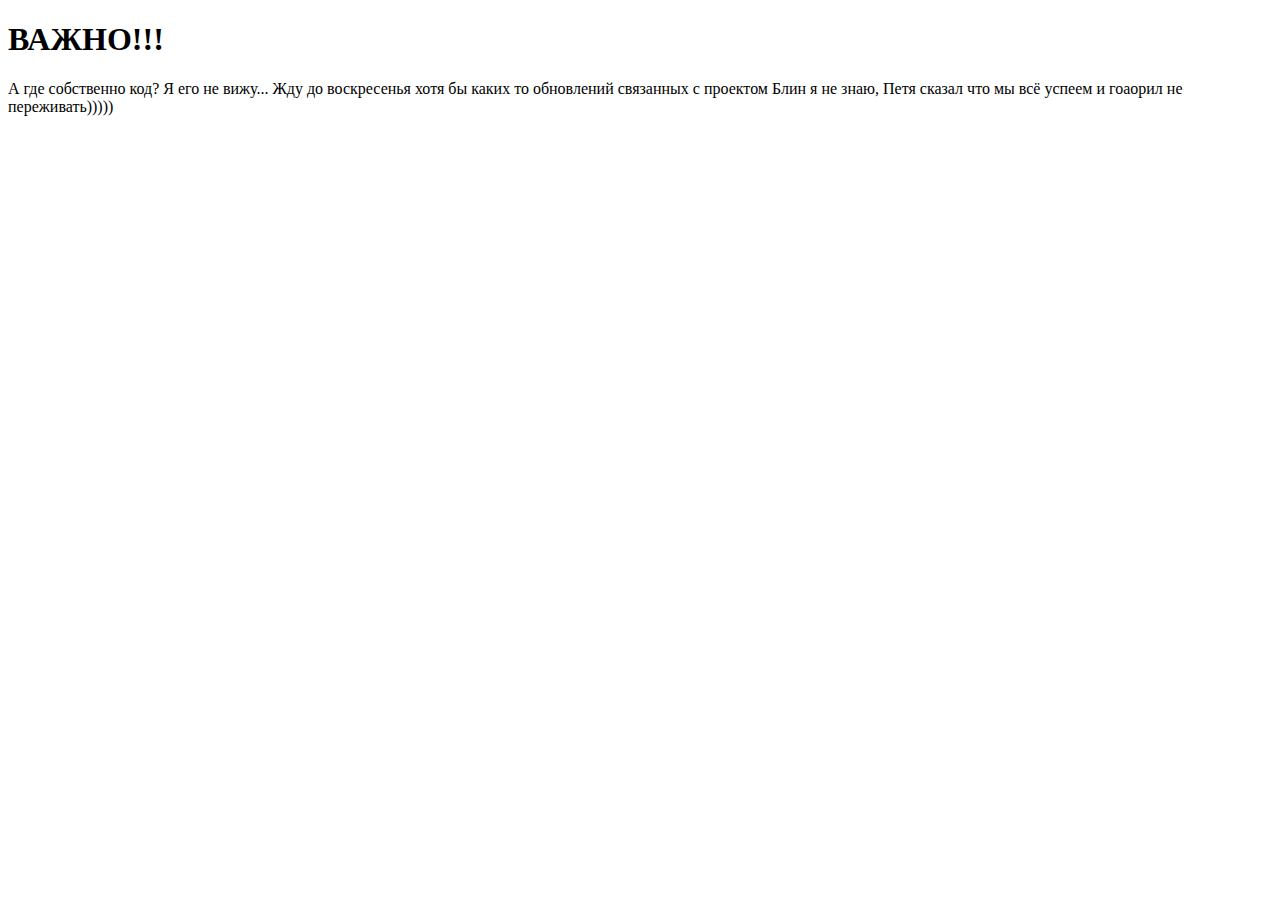
<file: Index.html>
<!DOCTYPE html>
<html lang="en">
<head>
    <meta charset="UTF-8">
    <meta name="viewport" content="width=device-width, initial-scale=1.0">
    <title>Document</title>
</head>
<body>
    <h1>ВАЖНО!!!</h1>
    А где собственно код? Я его не вижу... Жду до воскресенья хотя бы каких то обновлений связанных с проектом
    Блин я не знаю, Петя сказал что мы всё успеем и гоаорил не переживать)))))
</body>
</html>
</file>
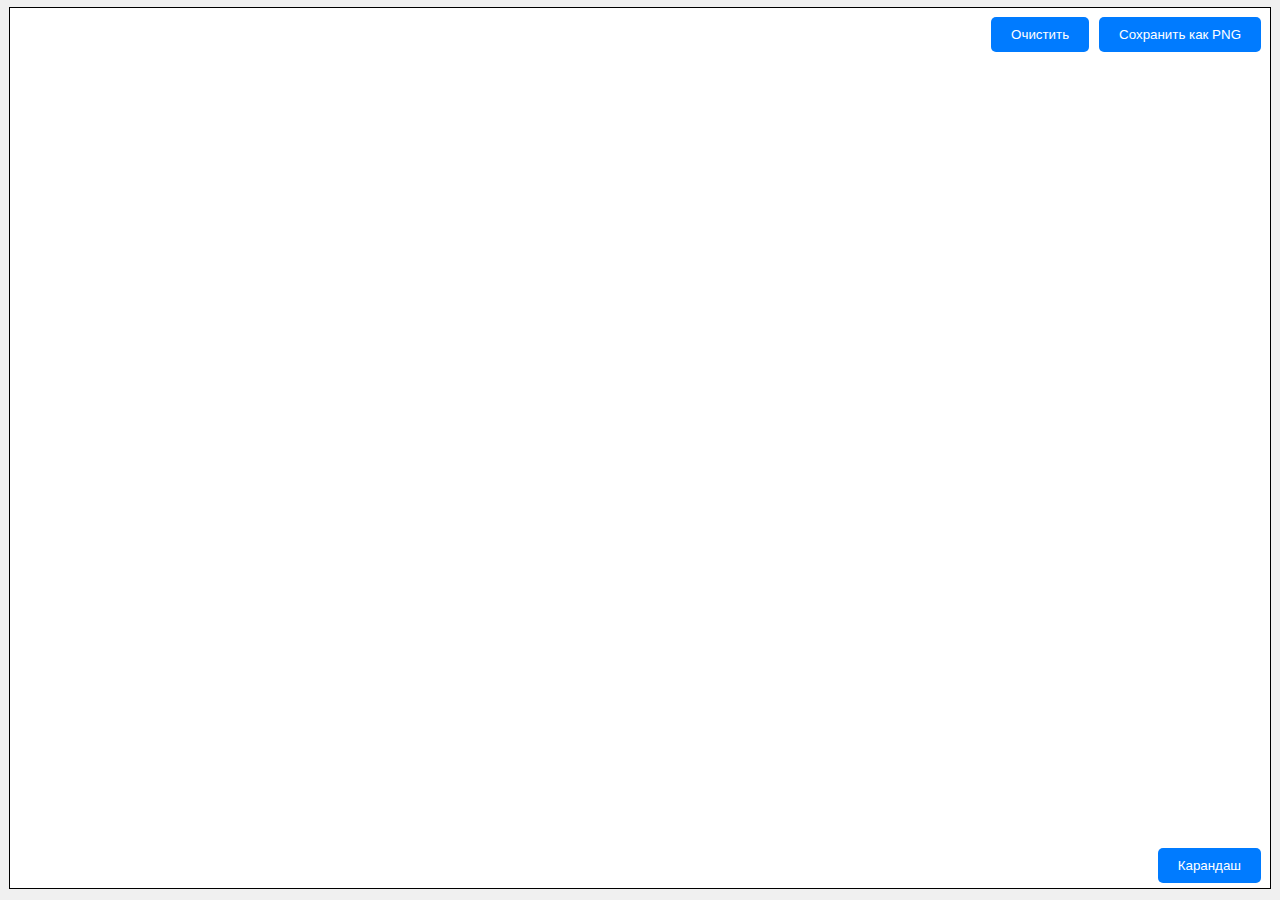
<file: notetouch/index.html>
<!DOCTYPE html>
<html lang="ru">
<head>
    <meta charset="UTF-8">
    <meta name="viewport" content="width=device-width, initial-scale=1.0">
    <title>Записная книжка для рисования</title>
    <link rel="stylesheet" href="styles.css">
</head>
<body>
    <div class="container">
        <canvas id="drawingCanvas"></canvas>
        <div class="buttons">
            <button id="clearCanvas">Очистить</button>
            <button id="saveCanvas">Сохранить как PNG</button>
        </div>
        <button id="toggleTool">Карандаш</button> <!-- Переместили кнопку сюда -->
    </div>
    <script src="script.js"></script>
</body>
</html>
</file>
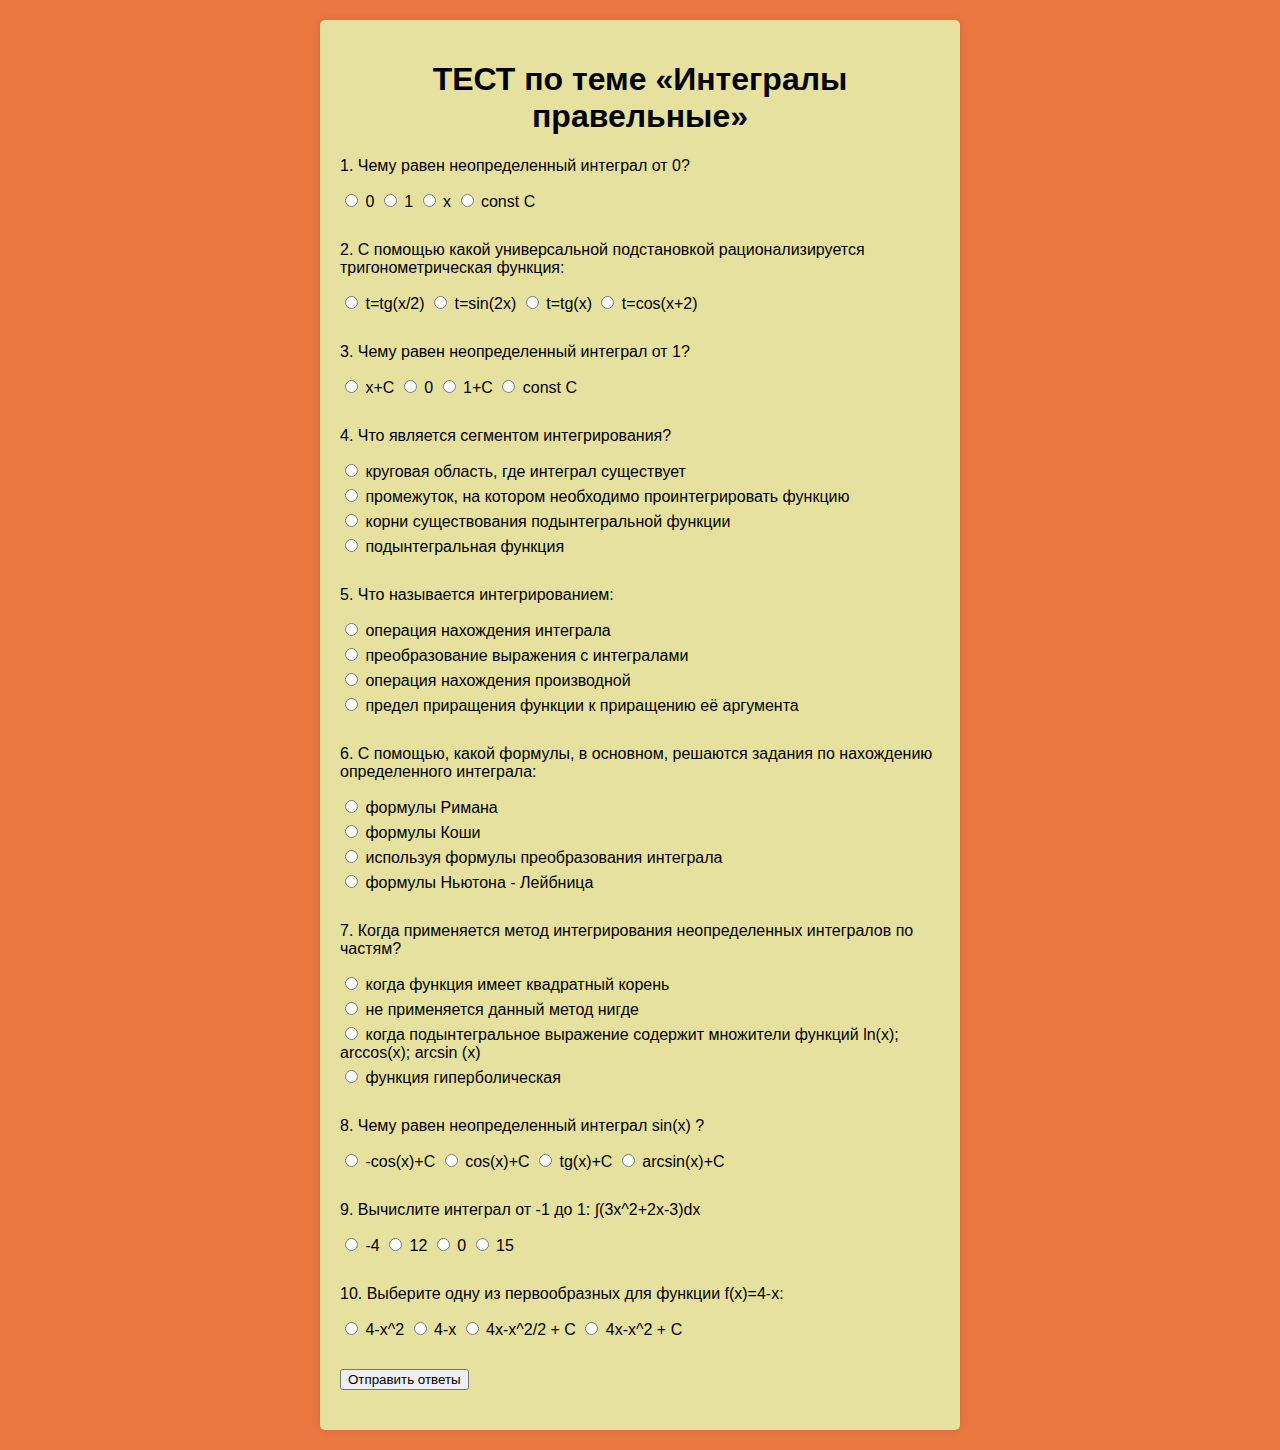
<file: notetouch/Проэкт/Test.html>
<!DOCTYPE html>
<html lang="ru">
<head>
    <meta charset="UTF-8">
    <meta name="viewport" content="width=device-width, initial-scale=1.0">
    <title>ТЕСТ НА ЗНАНИЕ «Интегралов»</title>
    <link rel="stylesheet" href="styles1.css">
</head>
<body>
    <div class="container">
        <h1>ТЕСТ по теме «Интегралы правельные»</h1>
        <form id="quiz-form">
            <div class="question">
                <p>1. Чему равен неопределенный интеграл от 0?</p>
                <label><input type="radio" name="q1" value="0"> 0</label>
                <label><input type="radio" name="q1" value="1"> 1</label>
                <label><input type="radio" name="q1" value="x"> x</label>
                <label><input type="radio" name="q1" value="const C"> const C</label>
            </div>

            <div class="question">
                <p>2. С помощью какой универсальной подстановкой рационализируется тригонометрическая функция:</p>
                <label><input type="radio" name="q2" value="t=tg(x/2)">  t=tg(x/2)</label>
                <label><input type="radio" name="q2" value="t=sin(2x)"> t=sin(2x)</label>
                <label><input type="radio" name="q2" value="t=tg(x)"> t=tg(x)</label>
                <label><input type="radio" name="q2" value="t=cos(x+2)"> t=cos(x+2)</label>
            </div>

            <div class="question">
                <p>3. Чему равен неопределенный интеграл от 1?</p>
                <label><input type="radio" name="q3" value="x+C"> x+C</label>
                <label><input type="radio" name="q3" value="0"> 0</label>
                <label><input type="radio" name="q3" value="1+C"> 1+C</label>
                <label><input type="radio" name="q3" value="const C"> const C</label>
            </div>

            <div class="question">
                <p>4. Что является сегментом  интегрирования?</p>
                <label1><input type="radio" name="q4" value="круговая область, где интеграл существует"> круговая область, где интеграл существует</label1>    
                <label1><input type="radio" name="q4" value="промежуток, на котором необходимо проинтегрировать функцию"> промежуток, на котором необходимо проинтегрировать функцию</label1>
                <label1><input type="radio" name="q4" value="корни существования подынтегральной функции"> корни существования подынтегральной функции</label1>
                <label1><input type="radio" name="q4" value="подынтегральная функция"> подынтегральная функция</label1>
            </div>

            <div class="question">
                <p>5. Что называется интегрированием:</p>
                <label1><input type="radio" name="q5" value="операция нахождения интеграла"> операция нахождения интеграла</label1>
                <label1><input type="radio" name="q5" value="преобразование выражения с интегралами"> преобразование выражения с интегралами</label1>
                <label1><input type="radio" name="q5" value="операция нахождения производной"> операция нахождения производной</label1>
                <label1><input type="radio" name="q5" value="предел приращения функции к приращению её аргумента"> предел приращения функции к приращению её аргумента</label1>
            </div>

            <div class="question">    
                <p>6. С помощью, какой формулы, в основном, решаются 
                      задания по нахождению определенного интеграла:</p>
                <label1><input type="radio" name="q6" value="формулы Римана"> формулы Римана</label1>
                <label1><input type="radio" name="q6" value="формулы Коши"> формулы Коши</label1>
                <label1><input type="radio" name="q6" value="используя формулы преобразования интеграла"> используя формулы преобразования интеграла</label1>
                <label1><input type="radio" name="q6" value="формулы Ньютона - Лейбница"> формулы Ньютона - Лейбница</label1>
            </div>

            <div class="question">    
                <p>7. Когда применяется метод интегрирования неопределенных 
                                интегралов  по частям?</p>
                <label1><input type="radio" name="q7" value="когда функция имеет квадратный корень"> когда функция имеет квадратный корень</label1>
                <label1><input type="radio" name="q7" value="не применяется данный метод нигде"> не применяется данный метод нигде</label1>
                <label1><input type="radio" name="q7" value=" когда подынтегральное выражение содержит множители функций ln(x); arccos(x); arcsin (x)">  когда подынтегральное выражение содержит множители функций ln(x); arccos(x); arcsin (x)</label1>
                <label1><input type="radio" name="q7" value="функция гиперболическая"> функция гиперболическая</label1>
            </div>

            <div class="question">    
                <p>8. Чему равен неопределенный интеграл sin(x) ?</p>
                <label><input type="radio" name="q8" value="-cos(x)+C"> -cos(x)+C</label>
                <label><input type="radio" name="q8" value="cos(x)+C"> cos(x)+C</label>
                <label><input type="radio" name="q8" value="tg(x)+C"> tg(x)+C</label>
                <label><input type="radio" name="q8" value="arcsin(x)+C"> arcsin(x)+C</label>
            </div>

            <div class="question">    
                <p>9. Вычислите интеграл от -1 до 1:  ∫(3x^2+2x-3)dx</p>
                <label><input type="radio" name="q9" value="-4"> -4</label>    
                <label><input type="radio" name="q9" value="12"> 12</label>
                <label><input type="radio" name="q9" value="0"> 0</label>    
                <label><input type="radio" name="q9" value="15"> 15</label>
            </div>

            <div class="question">    
                <p>10.  Выберите одну из первообразных для функции f(x)=4-х:</p>
                <label><input type="radio" name="q10" value="4-х^2"> 4-х^2</label>
                <label><input type="radio" name="q10" value="4-х"> 4-х</label>
                <label><input type="radio" name="q10" value="4х-х^2/2 + C"> 4х-х^2/2 + C</label>
                <label><input type="radio" name="q10" value="4х-х^2 + C"> 4х-х^2 + C</label>
            </div>

            <button type="submit">Отправить ответы</button>
        </form>

        <div id="result" class="result"></div>
    </div>

    <script src="document.js"></script>
</body>
</html>
</file>
<file: notetouch/styles.css>
body {
    margin: 0;
    padding: 0;
    display: flex;
    justify-content: center;
    align-items: center;
    height: 100vh;
    background-color: #f0f0f0;
}

.container {
    position: relative;
}

canvas {
    border: 1px solid #000;
    background-color: #fff;
}

.buttons {
    position: absolute;
    top: 10px;
    right: 10px;
    display: flex;
    gap: 10px; /* Отступ между кнопками */
}

button {
    padding: 10px 20px;
    background-color: #007bff;
    color: #fff;
    border: none;
    border-radius: 5px;
    cursor: pointer;
}

button:hover {
    background-color: #0056b3;
}

#toggleTool {
    position: absolute;
    bottom: 10px;
    right: 10px;
}
</file>
<file: notetouch/Проэкт/styles1.css>
body {
    font-family: Arial, sans-serif;
    background-color: #eb7741;
    margin: 0;
    padding: 20px;
}

.container {
    max-width: 600px;
    margin: auto;
    background: rgb(230, 225, 158);
    padding: 20px;
    border-radius: 5px;
    box-shadow: 0 0 10px rgba(0, 0, 0, 0.1);
}

h1 {
    text-align: center;
}

.question {
    margin-bottom: 30px; /* Увеличиваем отступ между вопросами */
}

.result {
    margin-top: 20px;
    font-weight: bold;
    text-align: center;
}
label1 {
    display: block; /* Заставляем каждый label занимать всю ширину строки */
    margin-bottom: 5px; /* Добавляем небольшой отступ между вариантами ответов */
}
</file>
